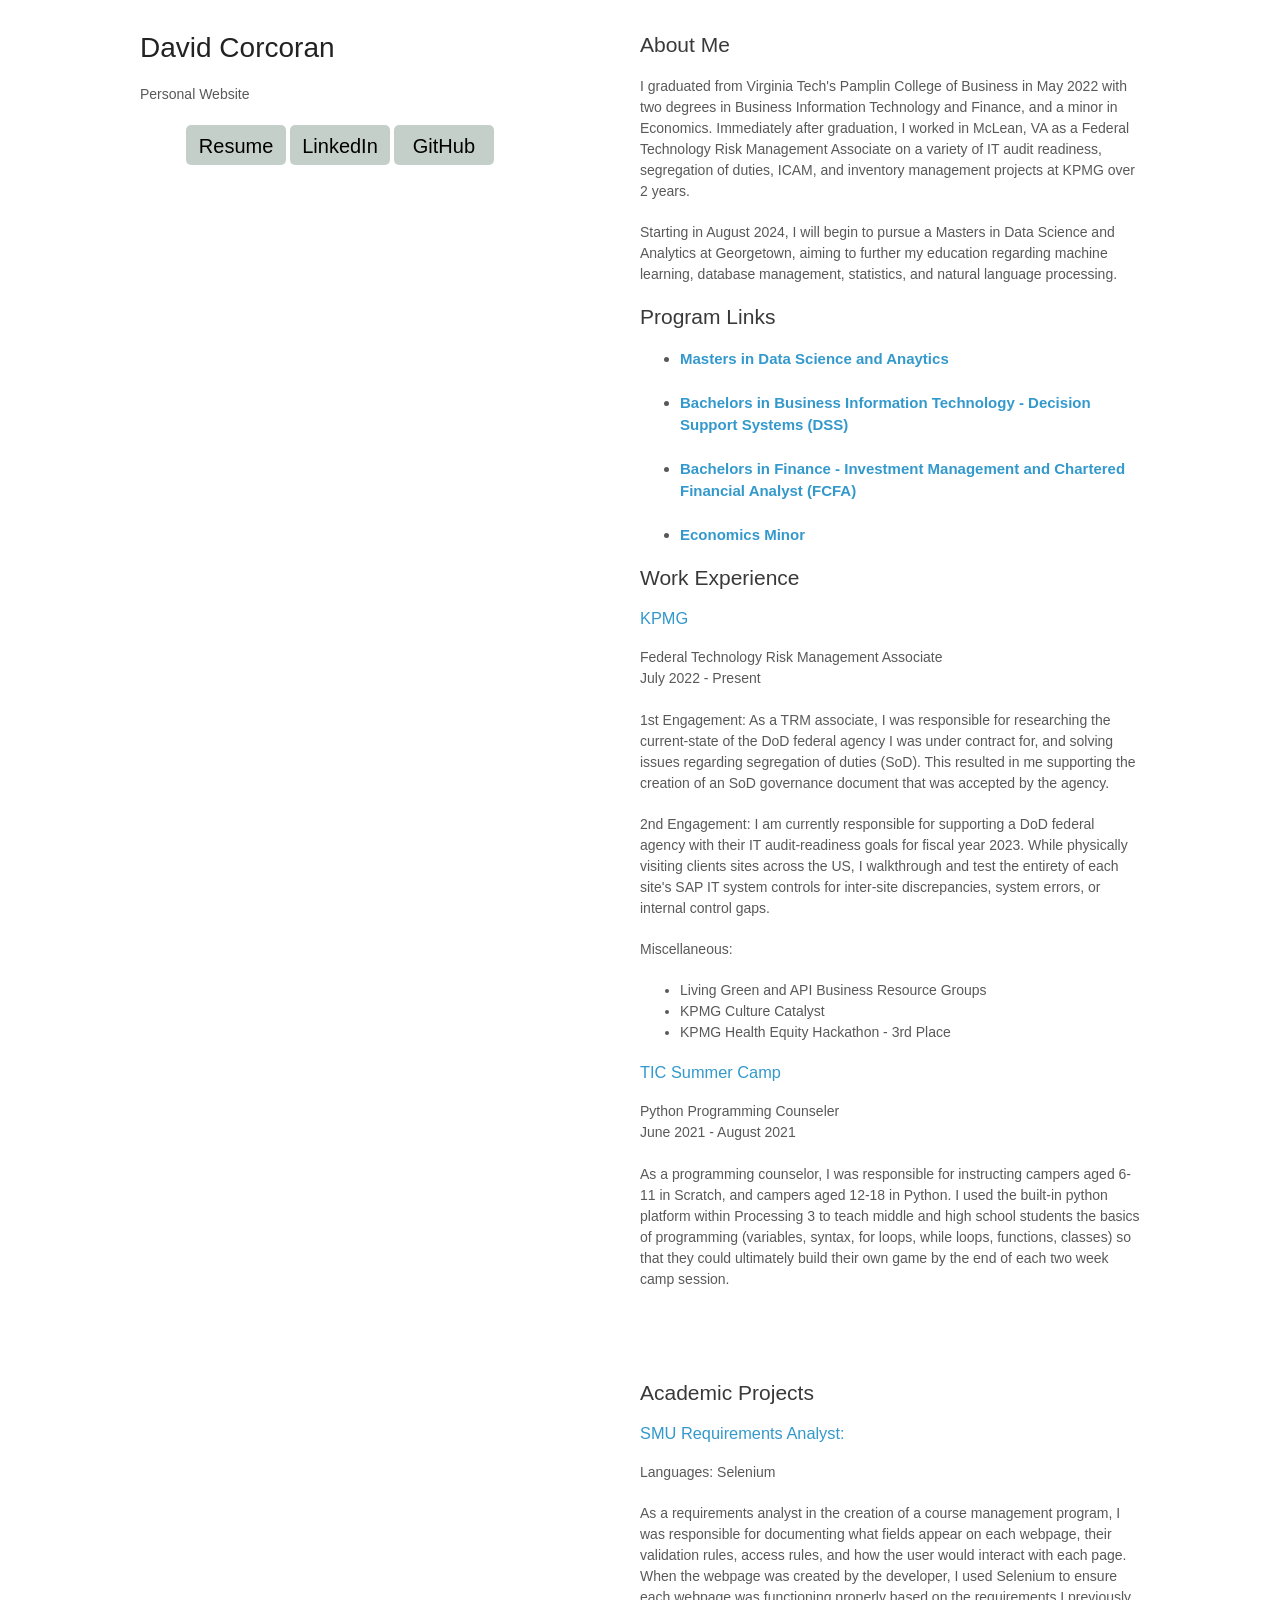
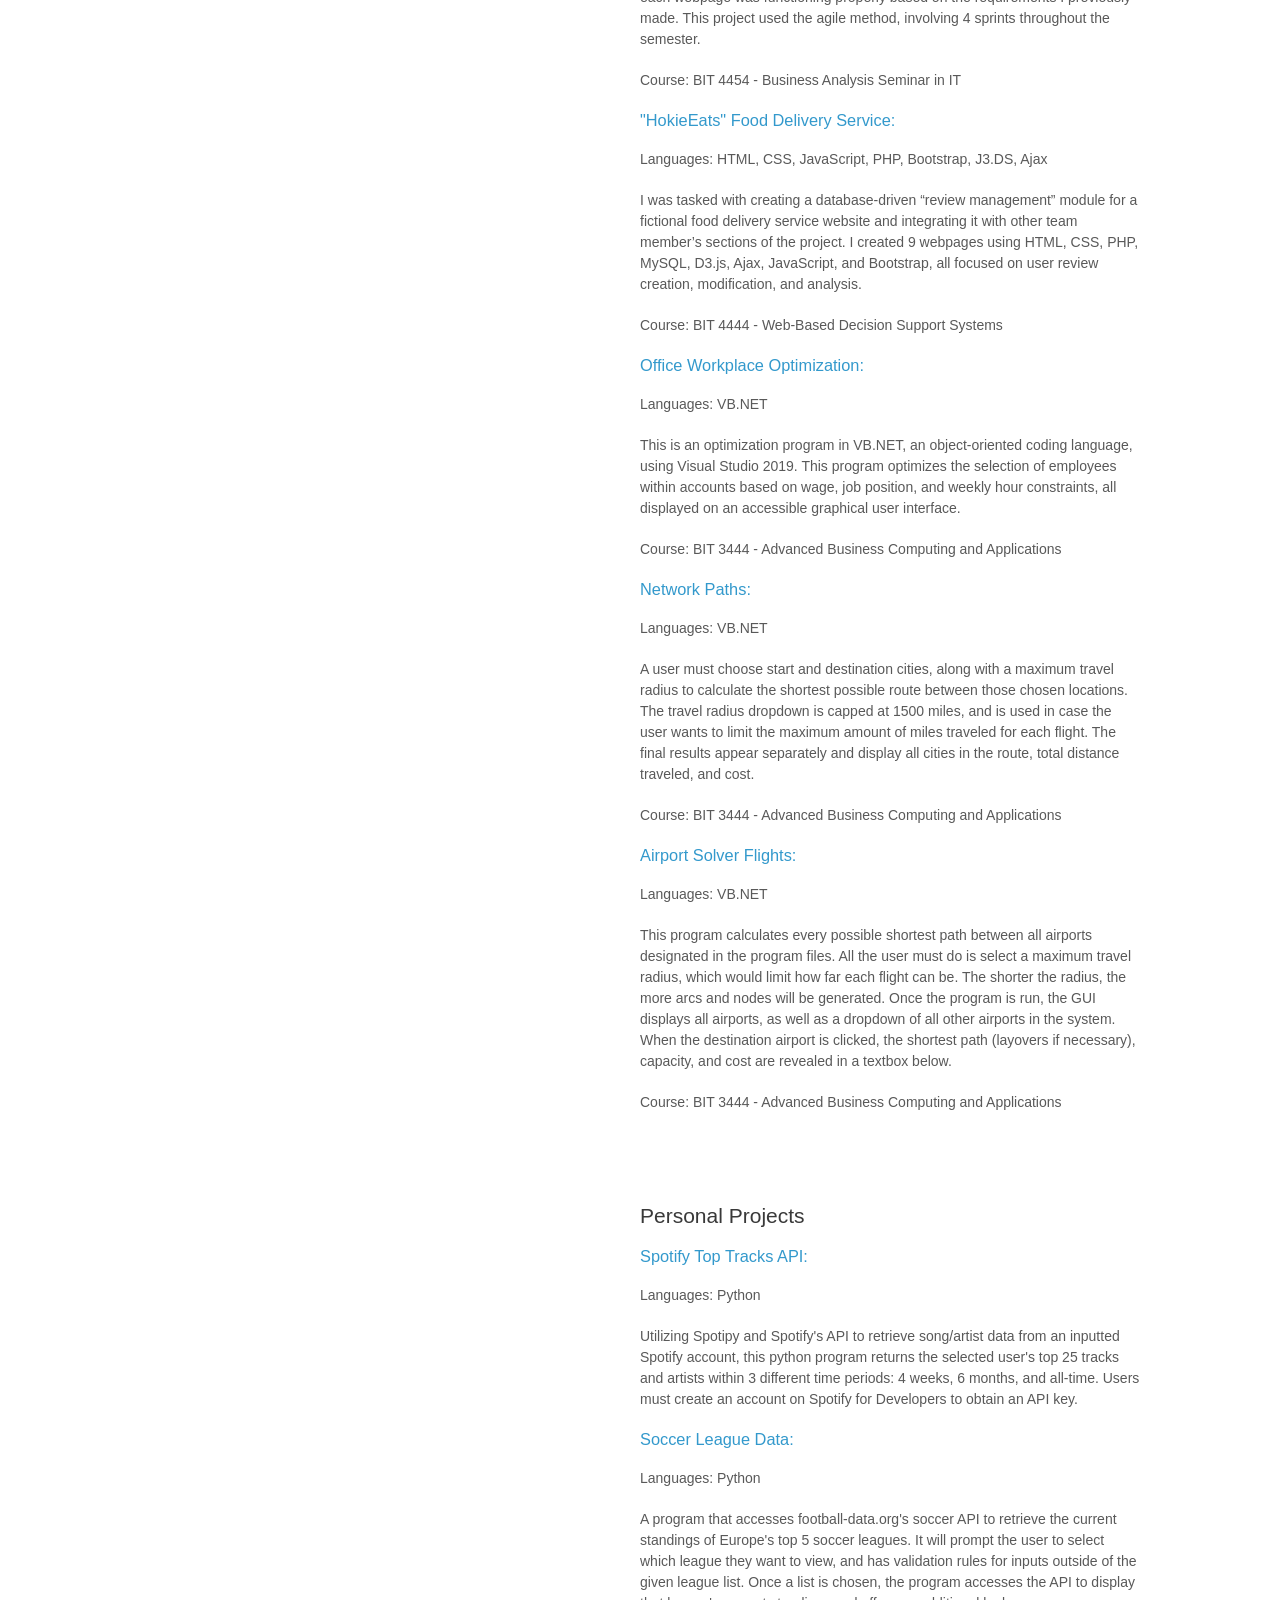
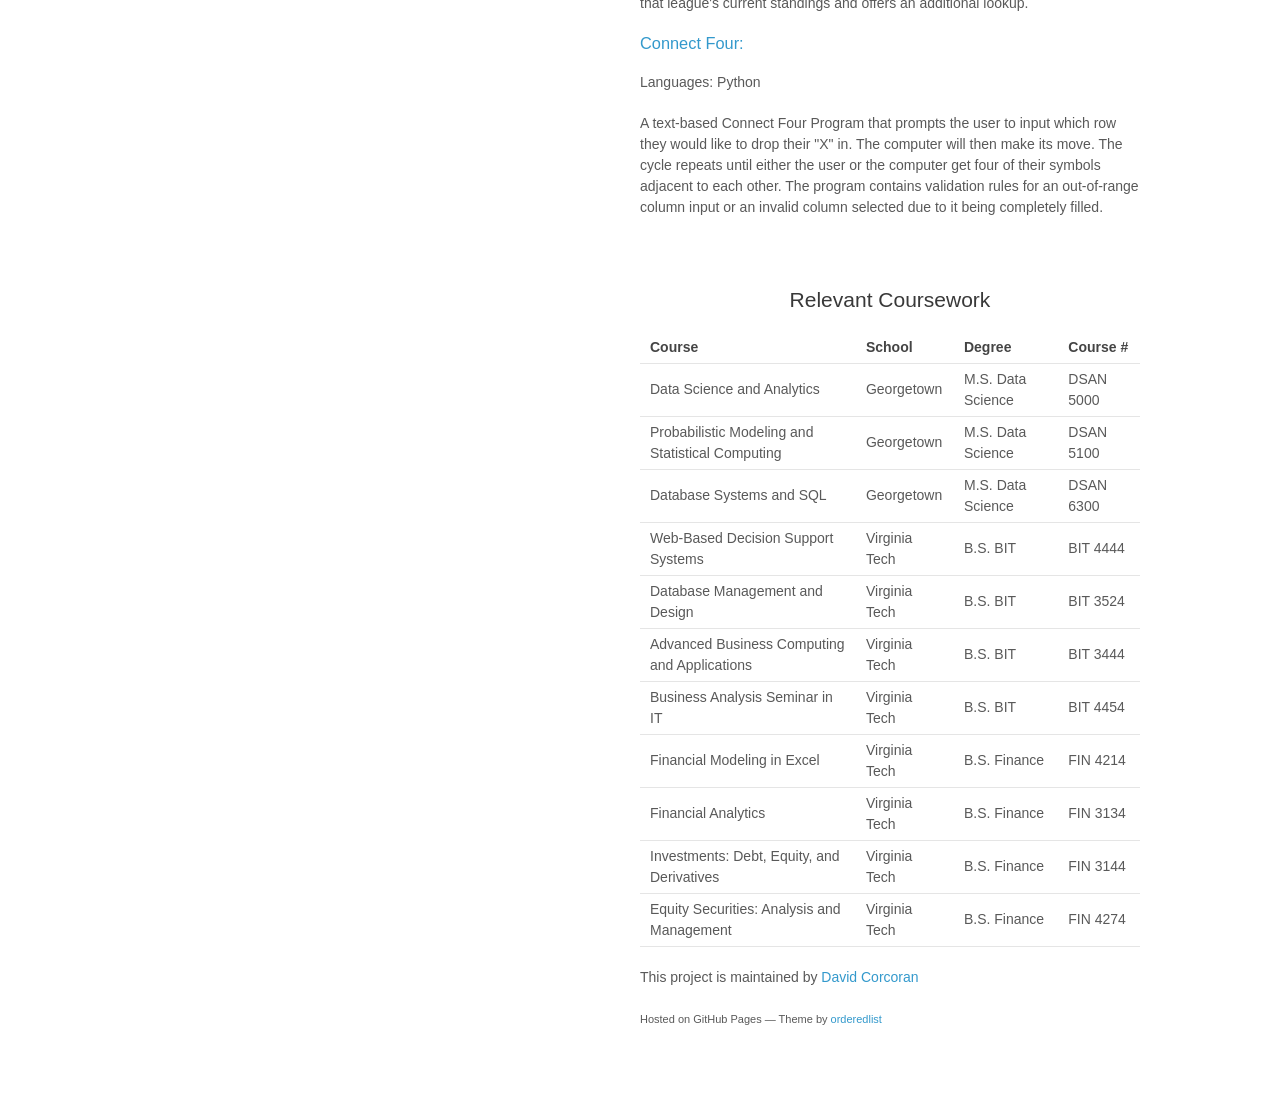
<file: index.html>
<!doctype html>
<html>
  <head>
    <meta charset="utf-8">
    <meta http-equiv="X-UA-Compatible" content="chrome=1">

    <link rel="stylesheet" href="stylesheets/styles.css">
    <link rel="stylesheet" href="stylesheets/pygment_trac.css">
    <meta name="viewport" content="width=device-width">
    <!--[if lt IE 9]>
    <script src="//html5shiv.googlecode.com/svn/trunk/html5.js"></script>
    <![endif]-->
  </head>
  <body>
    <div class = "wrapper">
      <header>
        <h1>David Corcoran</h1>
        <p>Personal Website</p>

        <div class = "buttonDiv">
            <div class = "btns">
                <button class = "button" onclick = "window.location.href='Resume.pdf';">Resume</button>
            </div>
            <div class = "btns">
                <button class = "button" onclick = "window.location.href='https://www.linkedin.com/in/david-corcoran-70677917a/';">LinkedIn</button>
            </div>
            <div class = "btns">
                <button class = "button" onclick = "window.location.href='https://github.com/dcorcoran7';">GitHub</button>
            </div>
        </div>
        <br>
      </header>

      <section>
        <h2>About Me</h2>

        <p> I graduated from Virginia Tech's Pamplin College of Business in May 2022 with two degrees 
            in Business Information Technology and Finance, and a minor in Economics. Immediately after graduation, I worked 
            in McLean, VA as a Federal Technology Risk Management Associate on a variety of IT audit readiness, segregation of duties, 
            ICAM, and inventory management projects at KPMG over 2 years.</p>

        <p>Starting in August 2024, I will begin to pursue a Masters in Data Science 
            and Analytics at Georgetown, aiming to further my education regarding
             machine learning, database management, statistics, and natural language processing.</p>

        <h2>Program Links</h2>
        <ul>
            <li style = "font-size: 15px; font-weight: bold;"><a href="https://analytics.georgetown.edu/">Masters in Data Science and Anaytics</a></li></br>
            <li style = "font-size: 15px; font-weight: bold;"><a href="https://bit.vt.edu/academics/undergraduate-programs/decision-support-systems.html">Bachelors in Business Information Technology - Decision Support Systems (DSS)</a></li></br>
            <li style = "font-size: 15px; font-weight: bold;"><a href="https://finance.pamplin.vt.edu/undergraduate/options/finance-major-options/cfa.html">Bachelors in Finance - Investment Management and Chartered Financial Analyst (FCFA)</a></li></br>
            <li style = "font-size: 15px; font-weight: bold;"><a href="https://econ.vt.edu/undergraduate/economicsminors.html">Economics Minor</a></li>
        </ul>

        <section class = "workExperience" id ="content">
            <h2>Work Experience</h2>

            <h3>
                <a href="https://kpmg.com/us/en.html">KPMG</a>
            </h3>

            <div class="job">
                <div class="jobTitle">Federal Technology Risk Management Associate</div>
                <div class="jobLength">July 2022 - Present</div>
                <br>
            </div>
            <p>1st Engagement: As a TRM associate, I was responsible for researching the current-state 
                of the DoD federal agency I was under contract for, and solving issues regarding segregation  
                of duties (SoD). This resulted in me supporting the creation of an SoD governance document  
                that was accepted by the agency.
            </p>

            <p>2nd Engagement: I am currently responsible for supporting a DoD federal agency with 
                their IT audit-readiness goals for fiscal year 2023. While physically visiting clients sites 
                across the US, I walkthrough and test the entirety of each site's SAP IT system controls for inter-site 
                discrepancies, system errors, or internal control gaps.</p>

            <p>Miscellaneous:</p>
            <ul>
                <li>Living Green and API Business Resource Groups</li>
                <li>KPMG Culture Catalyst</li>
                <li>KPMG Health Equity Hackathon - 3rd Place </li>
            </ul>

            <h3>
                <a href="https://ticcamp.com/">TIC Summer Camp</a>
            </h3>

            <div class="job">
                <div class="jobTitle">Python Programming Counseler</div>
                <div class="jobLength">June 2021 - August 2021</div>
                <br>
            </div>
            <p>As a programming counselor, I was responsible for instructing campers
                aged 6-11 in Scratch, and campers aged 12-18 in Python. I used the built-in 
                python platform within Processing 3 to teach middle and high school students 
                the basics of programming (variables, syntax, for loops, while loops, functions, 
                classes) so that they could ultimately build their own game by the end of 
                each two week camp session.
            </p><br>
        </section>

        <section class = "academicProjects" id ="content">
            <h2>Academic Projects</h2>             

            <h3>
                <a href="https://github.com/dcorcoran7/SMURequirementsAnalyst">SMU Requirements Analyst:</a> 
            </h3>
            <p>Languages: Selenium</p>
            <p>As a requirements analyst in the creation of a course management program,
                I was responsible for documenting what fields appear on each webpage,
                their validation rules, access rules, and how the user would interact
                with each page. When the webpage was created by the developer,
                    I used Selenium to ensure each webpage was functioning properly
                    based on the requirements I previously made. This project used
                    the agile method, involving 4 sprints throughout the semester.</p>
            <p>Course: BIT 4454 - Business Analysis Seminar in IT</p>

            <h3>
                <a href="https://github.com/dcorcoran7/HokieEatsWebpages">"HokieEats" Food Delivery Service:</a> 
            </h3>
            <p>Languages: HTML, CSS, JavaScript, PHP, Bootstrap, J3.DS, Ajax</p>
            <p>I was tasked with creating a database-driven “review management” module for
                a fictional food delivery service website and integrating it with other team
                member’s sections of the project. I created 9 webpages using HTML, CSS, PHP,
                MySQL, D3.js, Ajax, JavaScript, and Bootstrap, all focused on user review
                    creation, modification, and analysis.</p>
            <p>Course: BIT 4444 - Web-Based Decision Support Systems</p>

            <h3>
                <a href="https://github.com/dcorcoran7/WorkplaceOptimization">Office Workplace Optimization:</a> 
            </h3>
            <p>Languages: VB.NET</p>
            <p>This is an optimization program in VB.NET, an object-oriented coding language,
                using Visual Studio 2019. This program optimizes the selection of employees 
                within accounts based on wage, job position, and weekly hour constraints, all
                displayed on an accessible graphical user interface.</p>
            <p>Course: BIT 3444 - Advanced Business Computing and Applications</p>

            <h3>
                <a href="https://github.com/dcorcoran7/NetworkPaths">Network Paths:</a> 
            </h3>
            <p>Languages: VB.NET</p>
            <p>A user must choose start and destination cities, along with a maximum travel radius  
                to calculate the shortest possible route between those chosen locations. The travel  
                radius dropdown is capped at 1500 miles, and is used in case the user wants to limit 
                the maximum amount of miles traveled for each flight. The final results appear separately 
                and display all cities in the route, total distance traveled, and cost.
            </p>
            <p>Course: BIT 3444 - Advanced Business Computing and Applications</p>

            <h3>
                <a href="https://github.com/dcorcoran7/AirportFlights">Airport Solver Flights:</a> 
            </h3>
            <p>Languages: VB.NET</p>
            <p>This program calculates every possible shortest path between all airports designated in 
                the program files. All the user must do is select a maximum travel radius, which would limit 
                how far each flight can be. The shorter the radius, the more arcs and nodes will be generated. 
                Once the program is run, the GUI displays all airports, as well as a dropdown of all other 
                airports in the system. When the destination airport is clicked, the shortest path  
                (layovers if necessary), capacity, and cost are revealed in a textbox below.
            </p>
            <p>Course: BIT 3444 - Advanced Business Computing and Applications</p><br> 
        </section>

        <section id ="content">
            <h2>Personal Projects</h2>

            <h3>
                <a href="https://github.com/dcorcoran7/SpotifyTopTracks">Spotify Top Tracks API:</a> 
            </h3>
            <p>Languages: Python</p>
            <p>Utilizing Spotipy and Spotify's API to retrieve song/artist data from an inputted 
                Spotify account, this python program returns the selected user's top 25 tracks and 
                artists within 3 different time periods: 4 weeks, 6 months, and all-time. Users 
                must create an account on Spotify for Developers to obtain an API key.</p>

            <h3>
                <a href="https://github.com/dcorcoran7/SoccerLeagueStandingsAPI">Soccer League Data:</a> 
            </h3>
            <p>Languages: Python</p>
            <p>A program that accesses football-data.org's soccer API to retrieve the current standings of Europe's top 5 
                soccer leagues. It will prompt the user to select which league they want to view, and has validation rules 
                for inputs outside of the given league list. Once a list is chosen, the program accesses the API to display 
                that league's current standings and offers an additional lookup.
            </p>

            <h3>
                <a href="https://github.com/dcorcoran7/PythonPractice/blob/main/ConnectFour.py">Connect Four:</a> 
            </h3>
            <p>Languages: Python</p>
            <p>A text-based Connect Four Program that prompts the user to input which row they would 
                like to drop their "X" in. The computer will then make  its move. The cycle repeats until either 
                the user or the computer get four of their symbols adjacent to each other. The program contains validation 
                rules for an out-of-range column input or an invalid column selected due to it being completely filled.
            </p>
        </section>

        <table id = "CourseworkTable">
            <caption>
                <h2>
                    Relevant Coursework
                </h2>
            </caption>
            <tbody>
                <tr>
                    <th>Course</th>
                    <th>School</th>
                    <th>Degree</th>
                    <th>Course #</th>
                </tr>

                <tr>
                    <td>Data Science and Analytics</td>
                    <td>Georgetown</td>
                    <td>M.S. Data Science</td>
                    <td>DSAN 5000</td>
                </tr>

                <tr>
                    <td>Probabilistic Modeling and Statistical Computing</td>
                    <td>Georgetown</td>
                    <td>M.S. Data Science</td>
                    <td>DSAN 5100</td>
                </tr>

                <tr>
                    <td>Database Systems and SQL</td>
                    <td>Georgetown</td>
                    <td>M.S. Data Science</td>
                    <td>DSAN 6300</td>
                </tr>

                <tr>
                    <td>Web-Based Decision Support Systems</td>
                    <td>Virginia Tech</td>
                    <td>B.S. BIT</td>
                    <td>BIT 4444</td>
                </tr>

                <tr>
                    <td>Database Management and Design</td>
                    <td>Virginia Tech</td>
                    <td>B.S. BIT</td>
                    <td>BIT 3524</td>
                </tr>

                <tr>
                    <td>Advanced Business Computing and Applications</td>
                    <td>Virginia Tech</td>
                    <td>B.S. BIT</td>
                    <td>BIT 3444</td>
                </tr>

                <tr>
                    <td>Business Analysis Seminar in IT</td>
                    <td>Virginia Tech</td>
                    <td>B.S. BIT</td>
                    <td>BIT 4454</td>
                </tr>

                <tr>
                    <td>Financial Modeling in Excel</td>
                    <td>Virginia Tech</td>
                    <td>B.S. Finance</td>
                    <td>FIN 4214</td>
                </tr>

                <tr>
                    <td>Financial Analytics</td>
                    <td>Virginia Tech</td>
                    <td>B.S. Finance</td>
                    <td>FIN 3134</td>
                </tr>

                <tr>
                    <td>Investments: Debt, Equity, and Derivatives</td>
                    <td>Virginia Tech</td>
                    <td>B.S. Finance</td>
                    <td>FIN 3144</td>
                </tr>

                <tr>
                    <td>Equity Securities: Analysis and Management</td>
                    <td>Virginia Tech</td>
                    <td>B.S. Finance</td>
                    <td>FIN 4274</td>
                </tr>
            </tbody>
        </table>

        <p>This project is maintained by <a href="https://github.com/dcorcoran7">David Corcoran</a></p>
        <p><small>Hosted on GitHub Pages &mdash; Theme by <a href="https://github.com/orderedlist">orderedlist</a></small></p>
    </div>
    <script src="javascripts/scale.fix.js"></script>
  </body>
</html>
</file>
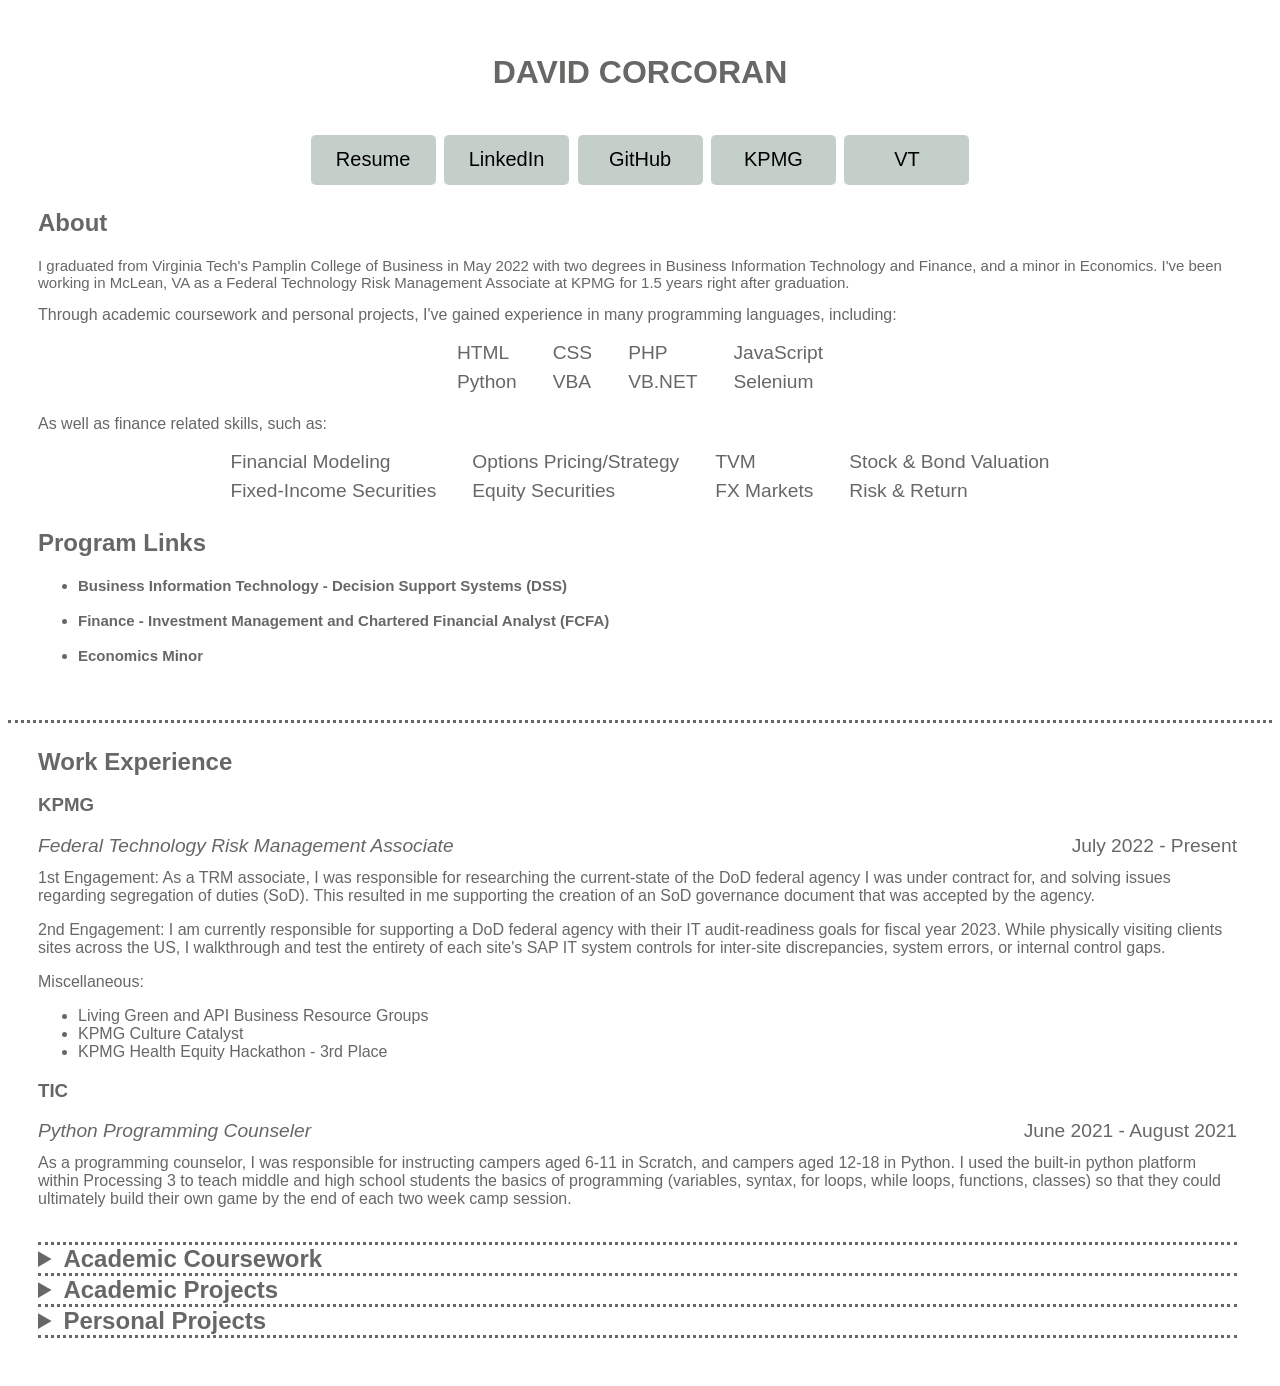
<file: test.html>
<!DOCTYPE html>

<html>
    <head>
        <title>
            David Corcoran
        </title>

        <link rel="stylesheet"  type="text/css" href="./style.css">
    </head>

    <body>

    <div class = "gridContainer">

        <div class = "personalInformation">
            <h1 style ="text-align: center;">
                DAVID CORCORAN
            </h1></br>

            <div class = "buttonDiv">
                <button class = "button resume" onclick = "window.location.href='Resume.pdf';">Resume</button>
                <button class = "button linkedIn" onclick = "window.location.href='https://www.linkedin.com/in/david-corcoran-70677917a/';">LinkedIn</button>
                <button class = "button gitHub" onclick = "window.location.href='https://github.com/dcorcoran7';">GitHub</button>
                <button class = "button kpmg" onclick = "window.location.href='https://www.kpmg.us/index.html';">KPMG</button>
                <button class = "button VT" onclick = "window.location.href='https://www.vt.edu/';">VT</button>
            </div>

            <section class = "About">
                <h2>
                    About
                </h2>

                <p style = "font-size: 15px;">
                    I graduated from Virginia Tech's Pamplin College of Business in May 2022 with two degrees 
                    in Business Information Technology and Finance, and a minor in Economics. I've been working 
                    in McLean, VA as a Federal Technology Risk Management Associate at KPMG for 1.5 years right 
                    after graduation.
                </p>

                <p style = "font-size: 15px;"></p>
                    Through academic coursework and personal projects, I've gained experience in many programming 
                    languages, including:
                </p>

                <table class = "skillsTable">
                    <tr>
                        <td class = "skillsTableData">HTML</td>
                        <td class = "skillsTableData">CSS</td>
                        <td class = "skillsTableData">PHP</td>
                        <td class = "skillsTableData">JavaScript</td>
                    </tr>
                    <tr>
                        <td class = "skillsTableData">Python</td>
                        <td class = "skillsTableData">VBA</td>
                        <td class = "skillsTableData">VB.NET</td>
                        <td class = "skillsTableData">Selenium</td>
                    </tr>
                </table>

                <p style = "font-size: 15px;"></p>
                    As well as finance related skills, such as:              
                </p>

                <table class = "skillsTable">
                    <tr>
                        <td class = "skillsTableData">Financial Modeling</td>
                        <td class = "skillsTableData">Options Pricing/Strategy</td>
                        <td class = "skillsTableData">TVM</td>
                        <td class = "skillsTableData">Stock & Bond Valuation</td>
                    </tr>
                    <tr>
                        <td class = "skillsTableData">Fixed-Income Securities</td>
                        <td class = "skillsTableData">Equity Securities</td>
                        <td class = "skillsTableData">FX Markets</td>
                        <td class = "skillsTableData">Risk & Return</td>
                    </tr>
                </table>

                <h2>Program Links</h2>
                <ul>
                    <li style = "font-size: 15px; font-weight: bold;"><a href="https://bit.vt.edu/academics/undergraduate-programs/decision-support-systems.html">Business Information Technology - Decision Support Systems (DSS)</a></li></br>
                    <li style = "font-size: 15px; font-weight: bold;"><a href="https://finance.pamplin.vt.edu/undergraduate/options/finance-major-options/cfa.html">Finance - Investment Management and Chartered Financial Analyst (FCFA)</a></li></br>
                    <li style = "font-size: 15px; font-weight: bold;"><a href="https://econ.vt.edu/undergraduate/economicsminors.html">Economics Minor</a></li>
                </ul>

            </section>

        </div>


        <div class = "experienceInformation">
            
            <section class = "workExperience" id ="content">
                <summary>Work Experience</summary>

                <h3>KPMG </h3>

                <div class="job">
                    <div class="jobTitle">Federal Technology Risk Management Associate</div>
                    <div class="jobLength">July 2022 - Present</div>
                </div>
                <p>1st Engagement: As a TRM associate, I was 
                    responsible for researching the current-state of the DoD federal agency I was under 
                    contract for, and solving issues regarding segregation of duties (SoD). This resulted 
                    in me supporting the creation of an SoD governance document that was accepted by the agency.
                </p>

                <p>2nd Engagement: I am currently responsible for supporting a DoD federal agency with 
                    their IT audit-readiness goals for fiscal year 2023. While physically visiting clients sites 
                    across the US, I walkthrough and test the entirety of each site's SAP IT system controls for inter-site 
                    discrepancies, system errors, or internal control gaps.</p>

                <p>Miscellaneous:</p>
                <ul>
                    <li>Living Green and API Business Resource Groups</li>
                    <li>KPMG Culture Catalyst</li>
                    <li>KPMG Health Equity Hackathon - 3rd Place </li>
                </ul>

                <h3>TIC </h3>

                <div class="job">
                    <div class="jobTitle">Python Programming Counseler</div>
                    <div class="jobLength">June 2021 - August 2021</div>
                </div>
                <p>As a programming counselor, I was responsible for instructing campers
                    aged 6-11 in Scratch, and campers aged 12-18 in Python. I used the built-in 
                    python platform within Processing 3 to teach middle and high school students 
                    the basics of programming (variables, syntax, for loops, while loops, functions, 
                    classes) so that they could ultimately build their own game by the end of 
                    each two week camp session.
                </p><br>
            </section>
            

            <section class = "academicCoursework" id ="content">
                <details>
                    <summary>Academic Coursework</summary>
                
                    <h3>
                        <a href="https://catalog.vt.edu/undergraduate/pamplin-college-business/">Pamplin Foundation:</a>
                    </h3>

                    <table class = "pamplinTable">
                        <tr>
                            <th>Course #</th>
                            <th>Course Name</th>
                        </tr>
                        <tr>
                            <td class = "courseNum">MGT 1104</td>
                            <td class = "courseName">Foundations of Business</td>
                        </tr>
                        <tr>
                            <td class = "courseNum">MATH 1524</td>
                            <td class = "courseName">Business Calculus</td>
                        </tr>
                        <tr>
                            <td class = "courseNum">HTM 2314</td>
                            <td class = "courseName">International Business</td>
                        </tr>
                        <tr>
                            <td class = "courseNum">BIT 2405</td>
                            <td class = "courseName">Business Statistics, Analytics, & Modeling I</td>
                        </tr>
                        <tr>
                            <td class = "courseNum">BIT 2406</td>
                            <td class = "courseName">Business Statistics, Analytics, & Modeling II</td>
                        </tr>
                        <tr>
                            <td class = "courseNum">MKTG 3104</td>
                            <td class = "courseName">Marketing Management</td>
                        </tr>
                        <tr>
                            <td class = "courseNum">ACIS 2116</td>
                            <td class = "courseName">Principles of Accounting I</td>
                        </tr>
                        <tr>
                            <td class = "courseNum">ACIS 2115</td>
                            <td class = "courseName">Principles of Accounting II</td>
                        </tr>
                        <tr>
                            <td class = "courseNum">MGT 3404</td>
                            <td class = "courseName">Principles of Management</td>
                        </tr>
                        <tr>
                            <td class = "courseNum">BIT 3414</td>
                            <td class = "courseName">Operations and Supply Chain Management</td>
                        </tr>
                        <tr>
                            <td class = "courseNum">FIN 3104</td>
                            <td class = "courseName">Introduction to Finance</td>
                        </tr>
                        <tr>
                            <td class = "courseNum">FIN 3054</td>
                            <td class = "courseName">Legal and Ethical Environments in Business</td>
                        </tr>
                        <tr>
                            <td class = "courseNum">MGT 4394</td>
                            <td class = "courseName">Strategic Management</td>
                        </tr>
                        <tr>
                            <td class = "courseNum">BIT 4484</td>
                            <td class = "courseName">Project Management</td>
                        </tr>
                    </table>


                    <h3>
                        <a href="https://catalog.vt.edu/undergraduate/pamplin-college-business/business-information-technology/business-information-technology-bs-computer-based-decision-support-systems/">BIT - Decision Support Systems:</a>
                    </h3>

                    <table class = "bitTable">
                        <tr>
                            <th>Course #</th>
                            <th>Course Name</th>
                        </tr>
                        <tr>
                            <td class = "courseNum">CS 1054</th>
                            <td class = "courseName">Introduction to Programming in Python</th>
                        </tr>
                        <tr>
                            <td class = "courseNum">BIT 3514</td>
                            <td class = "courseName">Systems Analysis</td>
                        </tr>
                        <tr>
                            <td class = "courseNum">ACIS 1504</td>
                            <td class = "courseName">Introduction to Business Analytics and Business Intelligence</td>
                        </tr>
                        <tr>
                            <td class = "courseNum">BIT 3424</td>
                            <td class = "courseName">Introduction to Business Analytics Modeling</td>
                        </tr>
                        <tr>
                            <td class = "courseNum">BIT 3434</td>
                            <td class = "courseName">Advanced Modeling for Business Analytics</td>
                        </tr>
                        <tr>
                            <td class = "courseNum">BIT 3444</td>
                            <td class = "courseName">Advanced Business Computing and Applications</td>
                        </tr>
                        <tr>
                            <td class = "courseNum">BIT 4444</td>
                            <td class = "courseName">Web-Based Decision Support Systems</td>
                        </tr>
                        <tr>
                            <td class = "courseNum">BIT 3524</td>
                            <td class = "courseName">Database Management and Design</td>
                        </tr>
                        <tr>
                            <td class = "courseNum">BIT 3554</td>
                            <td class = "courseName">Networks, Telecommunications, and Security</td>
                        </tr>
                        <tr>
                            <td class = "courseNum">BIT 4454</td>
                            <td class = "courseName">Business Analysis Seminar in IT</td>
                        </tr>
                        <tr>
                            <td class = "courseNum">BIT 4434</td>
                            <td class = "courseName">Computer Simulation in Business</td>
                        </tr>
                    </table>


                    <h3>
                        <a href="https://catalog.vt.edu/undergraduate/pamplin-college-business/finance-insurance-business-law/finance-bs-investment-management-chartered-financial-analyst/">Finance - Investment Management:  </a>              
                    </h3>

                    <table class = "financeTable">
                        <tr>
                            <th>Course #</th>
                            <th>Course Name</th>
                        </tr>
                        <tr>
                            <td class = "courseNum">FIN 3134</th>
                            <td class = "courseName">Financial Analytics</th>
                        </tr>
                        <tr>
                            <td class = "courseNum">FIN 3144</th>
                            <td class = "courseName">Investments: Debt, Equity, and Derivatives</th>
                        </tr>
                        <tr>
                            <td class = "courseNum">FIN 3154</th>
                            <td class = "courseName">Corporate Finance</th>
                        </tr>
                        <tr>
                            <td class = "courseNum">ACIS 4194</td>
                            <td class = "courseName">Analysis of Financial Statments</td>
                        </tr>
                        <tr>
                            <td class = "courseNum">FIN 4274</td>
                            <td class = "courseName">Equity Securities: Analysis and Management</td>
                        </tr>
                        <tr>
                            <td class = "courseNum">FIN 4214</td>
                            <td class = "courseName">Financial Modeling in Excel</td>
                        </tr>
                        <tr>
                            <td class = "courseNum">FIN 4144</td>
                            <td class = "courseName">International Financial Management</td>
                        </tr>
                    </table>


                    <h3>
                        <a href="https://catalog.vt.edu/undergraduate/college-science/economics/#text">Economics:</a>                
                    </h3>

                    <table class = "economicsTable">
                        <tr>
                            <th>Course #</th>
                            <th>Course Name</th>
                        </tr>
                        <tr>
                            <td class = "courseNum">ECON 2005</th>
                            <td class = "courseName">Microeconomic Principles</th>
                        </tr>
                        <tr>
                            <td class = "courseNum">ECON 2006</th>
                            <td class = "courseName">Macroeconomic Principles</th>
                        </tr>
                        <tr>
                            <td class = "courseNum">ECON 3104</th>
                            <td class = "courseName">Microeconomic Theory</th>
                        </tr>
                        <tr>
                            <td class = "courseNum">ECON 3204</td>
                            <td class = "courseName">Macroeconomic Theory</td>
                        </tr>
                        <tr>
                            <td class = "courseNum">ECON 3214</td>
                            <td class = "courseName">Money and Banking</td>
                        </tr>
                        <tr>
                            <td class = "courseNum">ECON 4084</td>
                            <td class = "courseName">Industry Structure</td>
                        </tr>
                    </table><br>
                </details>
            </section>

            <section class = "academicProjects" id ="content">
                <details>
                    <summary>Academic Projects</summary>             

                    <h3>
                        <a href="">SMU Requirements Analyst:</a> 
                    </h3>
                    <p>Languages: Selenium</p>
                    <p>As a requirements analyst in the creation of a course management program,
                        I was responsible for documenting what fields appear on each webpage,
                        their validation rules, access rules, and how the user would interact
                        with each page. When the webpage was created by the developer,
                            I used Selenium to ensure each webpage was functioning properly
                            based on the requirements I previously made. This project used
                            the agile method, involving 4 sprints throughout the semester.</p>
                    <p>Course: BIT 4454 - Business Analysis Seminar in IT</p>

                    <h3>
                        <a href="https://github.com/dcorcoran7/HokieEatsWebpages">"HokieEats" Food Delivery Service:</a> 
                    </h3>
                    <p>Languages: HTML, CSS, JavaScript, PHP, Bootstrap, J3.DS, Ajax</p>
                    <p>I was tasked with creating a database-driven “review management” module for
                        a fictional food delivery service website and integrating it with other team
                        member’s sections of the project. I created 9 webpages using HTML, CSS, PHP,
                        MySQL, D3.js, Ajax, JavaScript, and Bootstrap, all focused on user review
                            creation, modification, and analysis.</p>
                    <p>Course: BIT 4444 - Web-Based Decision Support Systems</p>

                    <h3>
                        <a href="https://github.com/dcorcoran7/WorkplaceOptimization">Office Workplace Optimization:</a> 
                    </h3>
                    <p>Languages: VB.NET</p>
                    <p>This is an optimization program in VB.NET, an object-oriented coding language,
                        using Visual Studio 2019. This program optimizes the selection of employees 
                        within accounts based on wage, job position, and weekly hour constraints, all
                        displayed on an accessible graphical user interface.</p>
                    <p>Course: BIT 3444 - Advanced Business Computing and Applications</p>

                    <h3>
                        <a href="https://github.com/dcorcoran7/NetworkPaths">Network Paths:</a> 
                    </h3>
                    <p>Languages: VB.NET</p>
                    <p>A user must choose start and destination cities, along with a maximum travel radius  
                        to calculate the shortest possible route between those chosen locations. The travel  
                        radius dropdown is capped at 1500 miles, and is used in case the user wants to limit 
                        the maximum amount of miles traveled for each flight. The final results appear separately 
                        and display all cities in the route, total distance traveled, and cost.
                    </p>
                    <p>Course: BIT 3444 - Advanced Business Computing and Applications</p>

                    <h3>
                        <a href="https://github.com/dcorcoran7/AirportFlights">Airport Solver Flights:</a> 
                    </h3>
                    <p>Languages: VB.NET</p>
                    <p>This program calculates every possible shortest path between all airports designated in 
                        the program files. All the user must do is select a maximum travel radius, which would limit 
                        how far each flight can be. The shorter the radius, the more arcs and nodes will be generated. 
                        Once the program is run, the GUI displays all airports, as well as a dropdown of all other 
                        airports in the system. When the destination airport is clicked, the shortest path  
                        (layovers if necessary), capacity, and cost are revealed in a textbox below.
                    </p>
                    <p>Course: BIT 3444 - Advanced Business Computing and Applications</p><br>


                </details>  
            </section>

            <section id ="content">
                <details>
                    <summary>Personal Projects</summary>

                    <h3>
                        <a href="https://github.com/dcorcoran7/SpotifyTopTracks">Spotify Top Tracks API:</a> 
                    </h3>
                    <p>Languages: Python</p>
                    <p>Utilizing Spotipy and Spotify's API to retrieve song/artist data from an inputted 
                        Spotify account, this python program returns the selected user's top 25 tracks and 
                        artists within 3 different time periods: 4 weeks, 6 months, and all-time. Users 
                        must create an account on Spotify for Developers to obtain an API key.</p>

                    <h3>
                        <a href="https://github.com/dcorcoran7/SoccerLeagueStandingsAPI">Soccer League Data:</a> 
                    </h3>
                    <p>Languages: Python</p>
                    <p>A program that accesses football-data.org's soccer API to retrieve the current standings of Europe's top 5 
                        soccer leagues. It will prompt the user to select which league they want to view, and has validation rules 
                        for inputs outside of the given league list. Once a list is chosen, the program accesses the API to display 
                        that league's current standings and offers an additional lookup.
                    </p>

                    <h3>
                        <a href="https://github.com/dcorcoran7/PythonPractice/blob/main/ConnectFour.py">Connect Four:</a> 
                    </h3>
                    <p>Languages: Python</p>
                    <p>A text-based Connect Four Program that prompts the user to input which row they would 
                        like to drop their "X" in. The computer will then make  its move. The cycle repeats until either 
                        the user or the computer get four of their symbols adjacent to each other. The program contains validation 
                        rules for an out-of-range column input or an invalid column selected due to it being completely filled.
                    </p>
                </details>
            </section>
        </div>
    </div>

        

    
    </body>
</html>
</file>
<file: stylesheets/styles.css>
body {
  background-color: #fff;
  padding:25px;
  font: 14px/1.5 -apple-system, BlinkMacSystemFont, "Segoe UI", Roboto, Oxygen, Ubuntu, Cantarell, "Fira Sans", "Droid Sans", "Helvetica Neue", Arial, sans-serif, "Apple Color Emoji", "Segoe UI Emoji", "Segoe UI Symbol";
  color:#595959;
  font-weight:400;
}

.buttonDiv {
  margin-left: auto;
  margin-right: auto;
  width: auto;
  text-align: center;

}

.button {
  border: none;
  padding: 10px;
  text-align: center;
  text-decoration: none;
  font-size: 20px;
  margin: 4px 2px;
  transition-duration: 0.4s;
  cursor: pointer;
  width: 100px;
  height: 40px;
  background-color: #c5cfca; 
  color: black; 
  border-radius: 5px;
  margin: auto;
}

.button:hover {
  background-color: maroon;
  color:white !important;
}

.btns {
  width: fit-content;
  display: inline-block;
}

h1, h2, h3, h4, h5, h6 {
  color:#222;
  margin:0 0 20px;
}

p, ul, ol, table, pre, dl {
  margin:0 0 20px;
}

h1, h2, h3 {
  line-height:1.1;
}

h1 {
  font-size:28px;
  font-weight: 500;
}

h2 {
  color:#393939;
  font-weight: 500;
}

h3, h4, h5, h6 {
  color:#494949;
  font-weight: 500;
}

a {
  color:#39c;
  text-decoration:none;
}

a:hover {
  color:#069;
}

a small {
  font-size:11px;
  color:#777;
  margin-top:-0.3em;
  display:block;
}

a:hover small {
  color:#777;
}

.wrapper {
  width:1000px;
  margin:0 auto;
}

blockquote {
  border-left:1px solid #e5e5e5;
  margin:0;
  padding:0 0 0 20px;
  font-style:italic;
}

code, pre {
  font-family:Monaco, Bitstream Vera Sans Mono, Lucida Console, Terminal, Consolas, Liberation Mono, DejaVu Sans Mono, Courier New, monospace;
  color:#333;
}

pre {
  padding:8px 15px;
  background: #f8f8f8;
  border-radius:5px;
  border:1px solid #e5e5e5;
  overflow-x: auto;
}

table {
  width:100%;
  border-collapse:collapse;
}

th, td {
  text-align:left;
  padding:5px 10px;
  border-bottom:1px solid #e5e5e5;
}

dt {
  color:#444;
  font-weight:500;
}

th {
  color:#444;
}

img {
  max-width:100%;
}

header {
  width:400px;
  float:left;
  position:fixed;
  -webkit-font-smoothing:subpixel-antialiased;
}

strong {
  color:#222;
  font-weight:500;
}

section {
  width:500px;
  float:right;
  padding-bottom:50px;
}

small {
  font-size:11px;
}

hr {
  border:0;
  background:#e5e5e5;
  height:1px;
  margin:0 0 20px;
}

footer {
  width:270px;
  float:left;
  position:fixed;
  bottom:50px;
  -webkit-font-smoothing:subpixel-antialiased;
}

@media print, screen and (max-width: 960px) {

  div.wrapper {
    width:auto;
    margin:0;
  }
  

  header, section, footer {
    float:none;
    position:static;
    width:auto;
  }

  header {
    padding-right:320px;
  }

  section {
    border:1px solid #e5e5e5;
    border-width:1px 0;
    padding:20px 0;
    margin:0 0 20px;
  }

  header a small {
    display:inline;
  }

  header ul {
    position:absolute;
    right:50px;
    top:52px;
  }
}

@media print, screen and (max-width: 720px) {
  body {
    word-wrap:break-word;
  }

  header {
    padding:0;
  }

  header ul, header p.view {
    position:static;
  }

  pre, code {
    word-wrap:normal;
  }
}

@media print, screen and (max-width: 480px) {
  body {
    padding:15px;
  }

  header ul {
    width:99%;
  }

  header li, header ul li + li + li {
    width:33%;
  }
}

@media print {
  body {
    padding:0.4in;
    font-size:12pt;
    color:#444;
  }
}
</file>
<file: stylesheets/pygment_trac.css>
.highlight  { background: #ffffff; }
.highlight .c { color: #999988; font-style: italic } /* Comment */
.highlight .err { color: #a61717; background-color: #e3d2d2 } /* Error */
.highlight .k { font-weight: bold } /* Keyword */
.highlight .o { font-weight: bold } /* Operator */
.highlight .cm { color: #999988; font-style: italic } /* Comment.Multiline */
.highlight .cp { color: #999999; font-weight: bold } /* Comment.Preproc */
.highlight .c1 { color: #999988; font-style: italic } /* Comment.Single */
.highlight .cs { color: #999999; font-weight: bold; font-style: italic } /* Comment.Special */
.highlight .gd { color: #000000; background-color: #ffdddd } /* Generic.Deleted */
.highlight .gd .x { color: #000000; background-color: #ffaaaa } /* Generic.Deleted.Specific */
.highlight .ge { font-style: italic } /* Generic.Emph */
.highlight .gr { color: #aa0000 } /* Generic.Error */
.highlight .gh { color: #999999 } /* Generic.Heading */
.highlight .gi { color: #000000; background-color: #ddffdd } /* Generic.Inserted */
.highlight .gi .x { color: #000000; background-color: #aaffaa } /* Generic.Inserted.Specific */
.highlight .go { color: #888888 } /* Generic.Output */
.highlight .gp { color: #555555 } /* Generic.Prompt */
.highlight .gs { font-weight: bold } /* Generic.Strong */
.highlight .gu { color: #800080; font-weight: bold; } /* Generic.Subheading */
.highlight .gt { color: #aa0000 } /* Generic.Traceback */
.highlight .kc { font-weight: bold } /* Keyword.Constant */
.highlight .kd { font-weight: bold } /* Keyword.Declaration */
.highlight .kn { font-weight: bold } /* Keyword.Namespace */
.highlight .kp { font-weight: bold } /* Keyword.Pseudo */
.highlight .kr { font-weight: bold } /* Keyword.Reserved */
.highlight .kt { color: #445588; font-weight: bold } /* Keyword.Type */
.highlight .m { color: #009999 } /* Literal.Number */
.highlight .s { color: #d14 } /* Literal.String */
.highlight .na { color: #008080 } /* Name.Attribute */
.highlight .nb { color: #0086B3 } /* Name.Builtin */
.highlight .nc { color: #445588; font-weight: bold } /* Name.Class */
.highlight .no { color: #008080 } /* Name.Constant */
.highlight .ni { color: #800080 } /* Name.Entity */
.highlight .ne { color: #990000; font-weight: bold } /* Name.Exception */
.highlight .nf { color: #990000; font-weight: bold } /* Name.Function */
.highlight .nn { color: #555555 } /* Name.Namespace */
.highlight .nt { color: #000080 } /* Name.Tag */
.highlight .nv { color: #008080 } /* Name.Variable */
.highlight .ow { font-weight: bold } /* Operator.Word */
.highlight .w { color: #bbbbbb } /* Text.Whitespace */
.highlight .mf { color: #009999 } /* Literal.Number.Float */
.highlight .mh { color: #009999 } /* Literal.Number.Hex */
.highlight .mi { color: #009999 } /* Literal.Number.Integer */
.highlight .mo { color: #009999 } /* Literal.Number.Oct */
.highlight .sb { color: #d14 } /* Literal.String.Backtick */
.highlight .sc { color: #d14 } /* Literal.String.Char */
.highlight .sd { color: #d14 } /* Literal.String.Doc */
.highlight .s2 { color: #d14 } /* Literal.String.Double */
.highlight .se { color: #d14 } /* Literal.String.Escape */
.highlight .sh { color: #d14 } /* Literal.String.Heredoc */
.highlight .si { color: #d14 } /* Literal.String.Interpol */
.highlight .sx { color: #d14 } /* Literal.String.Other */
.highlight .sr { color: #009926 } /* Literal.String.Regex */
.highlight .s1 { color: #d14 } /* Literal.String.Single */
.highlight .ss { color: #990073 } /* Literal.String.Symbol */
.highlight .bp { color: #999999 } /* Name.Builtin.Pseudo */
.highlight .vc { color: #008080 } /* Name.Variable.Class */
.highlight .vg { color: #008080 } /* Name.Variable.Global */
.highlight .vi { color: #008080 } /* Name.Variable.Instance */
.highlight .il { color: #009999 } /* Literal.Number.Integer.Long */

.type-csharp .highlight .k { color: #0000FF }
.type-csharp .highlight .kt { color: #0000FF }
.type-csharp .highlight .nf { color: #000000; font-weight: normal }
.type-csharp .highlight .nc { color: #2B91AF }
.type-csharp .highlight .nn { color: #000000 }
.type-csharp .highlight .s { color: #A31515 }
.type-csharp .highlight .sc { color: #A31515 }
</file>
<file: style.css>
body {
    font-family:'Gill Sans', 'Gill Sans MT', Calibri, 'Trebuchet MS', sans-serif;
    color: rgb(105, 102, 102);
}

@media screen and (max-width: 1300px) {
    .gridContainer {
    display: grid;
    grid-template-rows: auto auto;
    }

    .personalInformation {
        grid-column: 1/2;
        grid-row: 1/2;
        padding-top: 25px;
        padding-bottom: 40px; 
        padding-left: 30px;
        padding-right: 30px;
        border-bottom-style: dotted;
    }

    .experienceInformation {
        grid-column: 1/2;
        grid-row: 2/3;
        overflow-x: hidden;
        padding-top: 25px;
        padding-bottom: 40px; 
        padding-left: 30px;
        padding-right: 35px;
    }

    .job, td, th {
        font-size: larger;
    }
}

@media screen and (min-width: 1301px) {
    .gridContainer {
    display: grid;
    grid-template-columns: 1fr 1fr;
    height: 97vh;
    }

    .personalInformation {
        grid-column: 1/2;
        grid-row: 1/2;
        padding-top: 25px;
        padding-bottom: 40px; 
        padding-left: 30px;
        padding-right: 30px;
        border-right-style: dotted;
    }

    .experienceInformation {
        grid-column: 2/3;
        grid-row: 1/2;
        overflow-x: hidden;
        overflow-y: auto;
        padding-top: 25px;
        padding-bottom: 40px; 
        padding-left: 30px;
        padding-right: 35px;

    }
}

h2 {
    font-weight: bold;
}

summary {
    font-size: 1.5em;
    font-weight: bold;
}

.job {
    height: 2vh;
}

.jobLength {
    float: right;
}

.jobTitle {
    float: left;
    font-style: italic;
}

.buttonDiv {
    margin-left: auto;
    margin-right: auto;
    align-items: center;
    width:fit-content;
}

.button {
    font-family:'Gill Sans', 'Gill Sans MT', Calibri, 'Trebuchet MS', sans-serif;
    border: none;
    padding: 10px;
    text-align: center;
    text-decoration: none;
    display: inline-block;
    font-size: 20px;
    margin: 4px 2px;
    transition-duration: 0.4s;
    cursor: pointer;
    width: 125px;
    height: 50px;
    background-color: #c5cfca; 
    color: black; 
    border-radius: 5px;
}

.button:hover {
    background-color: maroon;
    color:white !important;
}

td.courseName {
    padding: 5px;
}

td.courseNum {
    min-width: 100px;
}

th {
    text-align: left;
}

a:visited, link {
    color: rgb(105, 102, 102);
    text-decoration: underline none;
}

a {
    color: rgb(105, 102, 102);
    text-decoration: underline none;
}

a:hover {
    color:maroon;
    font-weight: bold;
}

a {
    text-decoration: none;
}

.skillsTableData {
    padding-left: 17px;
    padding-right: 17px;
    padding-top: 0px;
    padding-bottom: 5px;
}

.skillsTable {
    margin-left: auto;
    margin-right: auto;
}

#content {
    border-bottom: dotted;
}

.jobTitle {
    font-style: italic;
}
</file>
